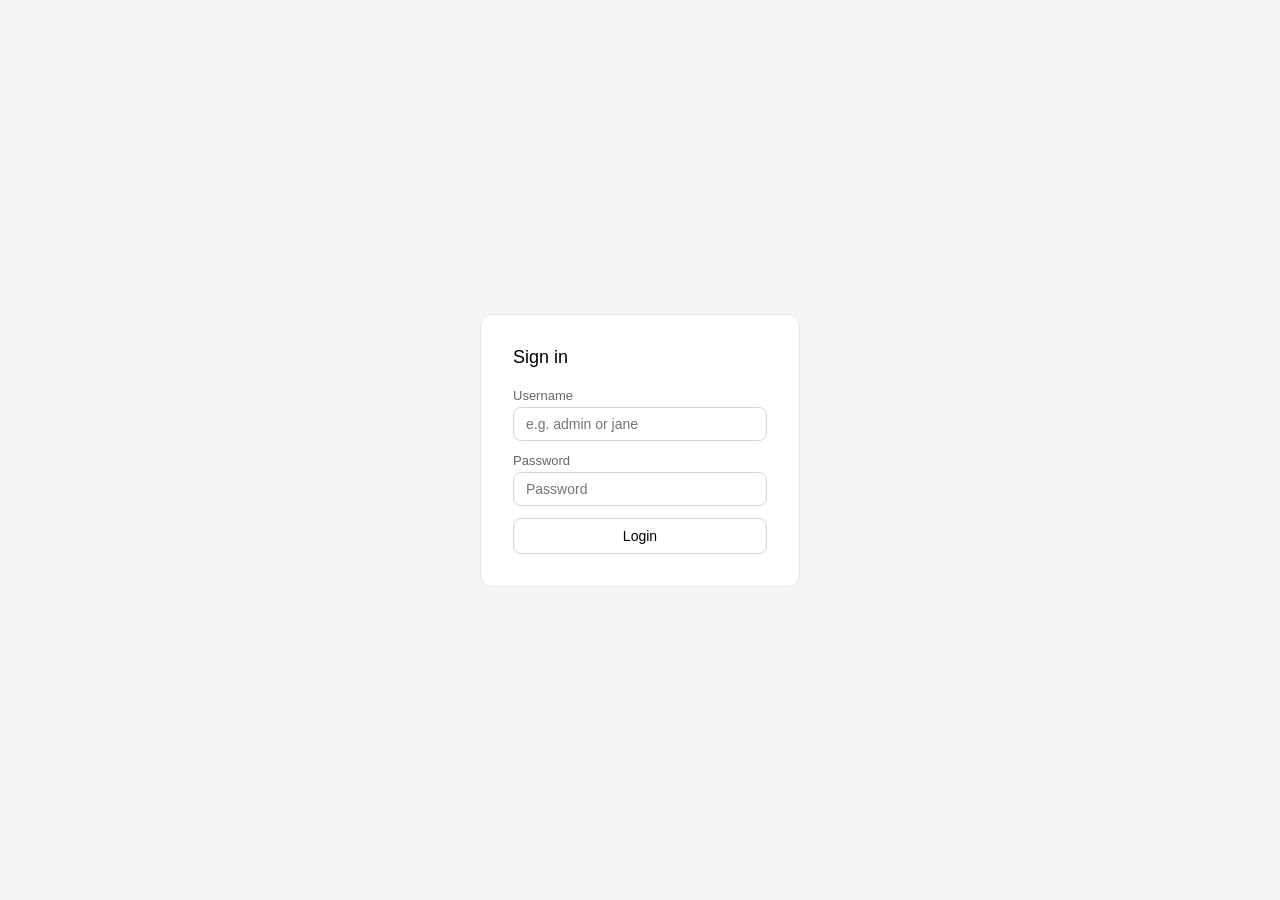
<file: Frontend/index.html>
<!DOCTYPE html>
<html lang="en">
<head>
  <meta charset="UTF-8" />
  <title>Login</title>
  <style>
    * { box-sizing: border-box; margin: 0; padding: 0; }
    body { font-family: sans-serif; display: flex; justify-content: center;
           align-items: center; min-height: 100vh; background: #f5f5f5; }
    .card { background: white; border: 1px solid #e5e7eb; border-radius: 12px;
            padding: 2rem; width: 320px; }
    h2 { font-size: 18px; font-weight: 500; margin-bottom: 1.25rem; }
    label { font-size: 13px; color: #666; display: block; margin-bottom: 4px; }
    input { width: 100%; padding: 8px 12px; border: 1px solid #d1d5db;
            border-radius: 8px; font-size: 14px; margin-bottom: 12px; }
    button { width: 100%; padding: 9px; border: 1px solid #d1d5db;
             border-radius: 8px; font-size: 14px; cursor: pointer;
             background: white; }
    button:hover { background: #f3f4f6; }
    .error { color: #b91c1c; font-size: 13px; margin-bottom: 10px; display: none; }
    .badge { display: inline-block; padding: 2px 10px; border-radius: 99px;
             font-size: 12px; font-weight: 500; }
    .badge-admin { background: #fef3c7; color: #92400e; }
    .badge-user  { background: #dbeafe; color: #1e40af; }
    .panel { background: #f9fafb; border: 1px solid #e5e7eb;
             border-radius: 8px; padding: 1rem; margin-top: 12px; }
    .panel h3 { font-size: 14px; font-weight: 500; margin-bottom: 4px; }
    .panel p  { font-size: 13px; color: #666; }
    #dashboard { display: none; }
  </style>
</head>
<body>

<div class="card">
  <!-- Login form -->
  <div id="login-view">
    <h2>Sign in</h2>
    <div class="error" id="error-msg">Invalid username or password.</div>
    <label>Username</label>
    <input id="username" type="text" placeholder="e.g. admin or jane" />
    <label>Password</label>
    <input id="password" type="password" placeholder="Password" />
    <button onclick="login()">Login</button>
  </div>

  <!-- Dashboard (shown after login) -->
  <div id="dashboard">
    <div style="display:flex; justify-content:space-between; align-items:center; margin-bottom:1rem;">
      <div>
        <p id="welcome-name" style="font-size:15px; font-weight:500;"></p>
        <span id="role-badge" class="badge"></span>
      </div>
      <button onclick="logout()" style="width:auto; padding:6px 14px;">Logout</button>
    </div>

    <div class="panel">
      <h3>Your dashboard</h3>
      <p>Visible to all logged-in users.</p>
    </div>

    <!-- Only shown to admins -->
    <div class="panel" id="admin-panel" style="display:none; border-color:#fcd34d;">
      <h3 style="color:#92400e;">Admin panel</h3>
      <p id="admin-msg"></p>
    </div>
  </div>
</div>
</body>
</html>
</file>
